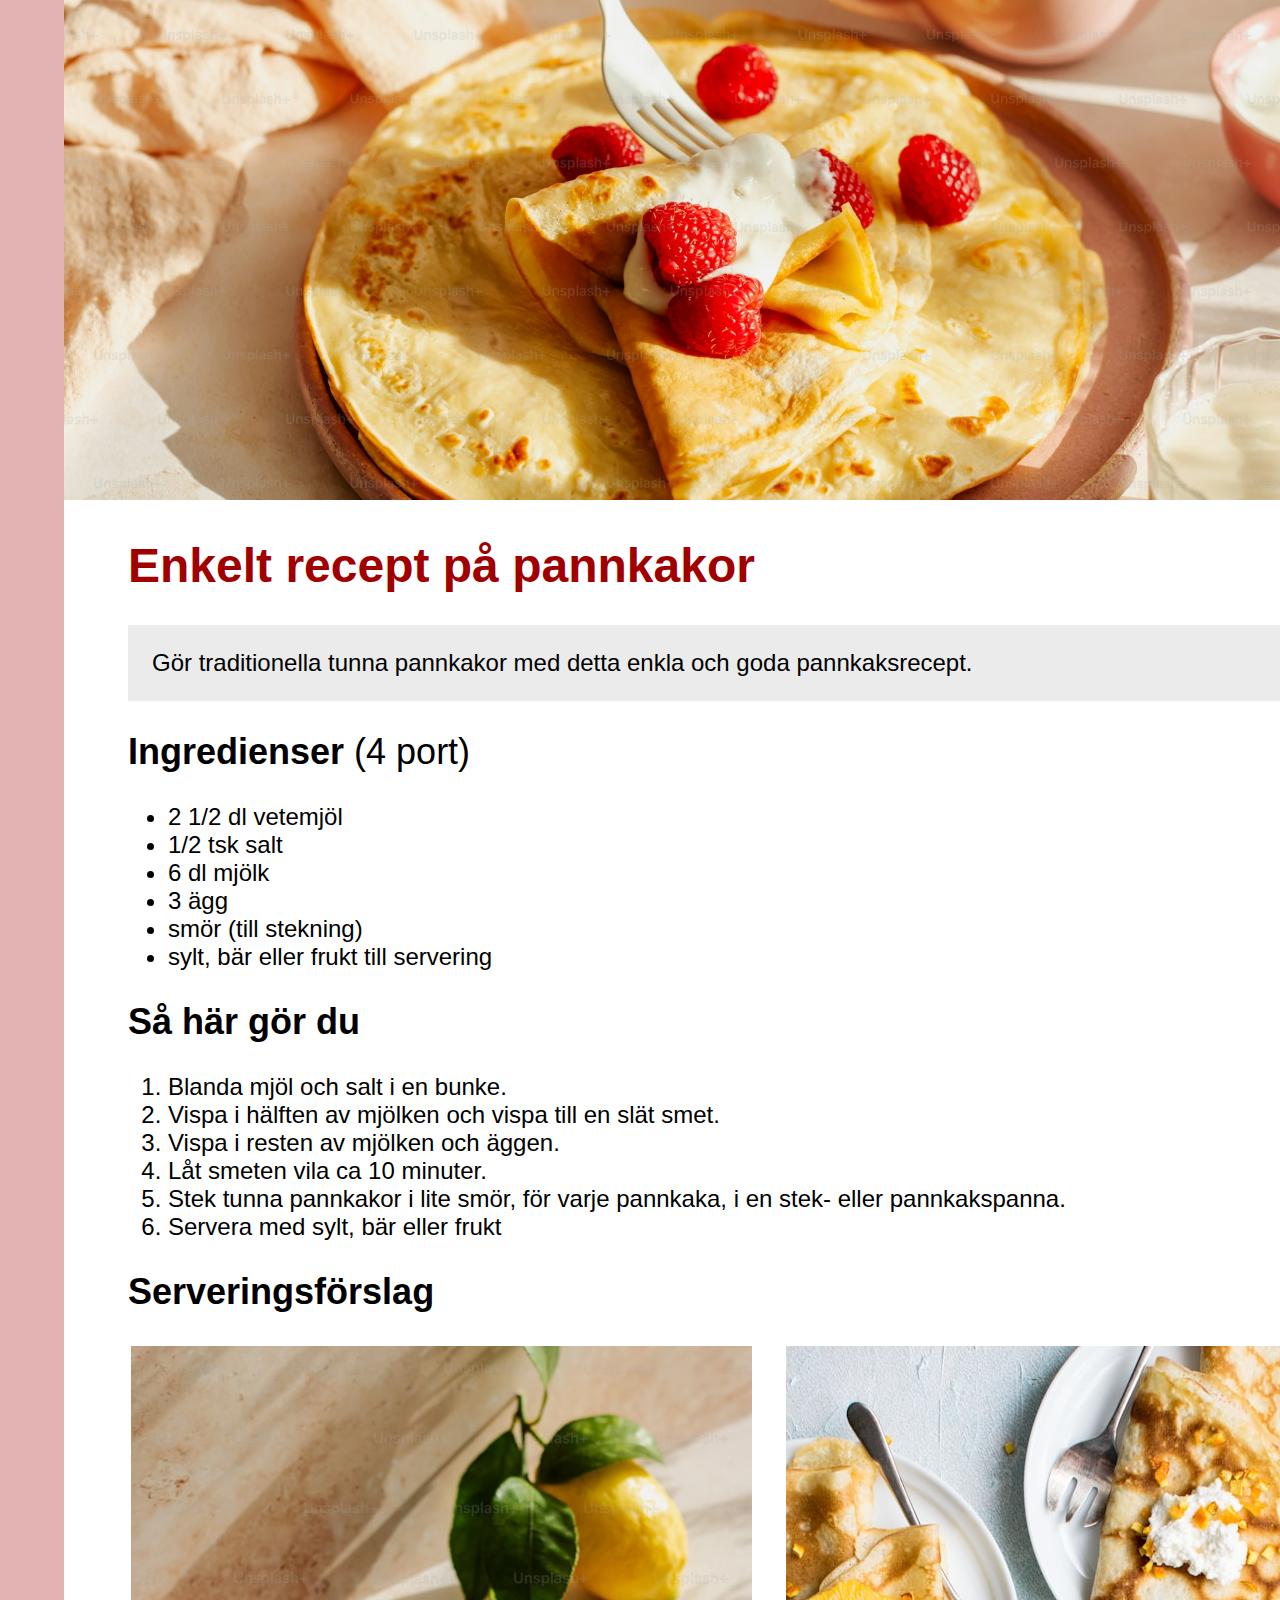
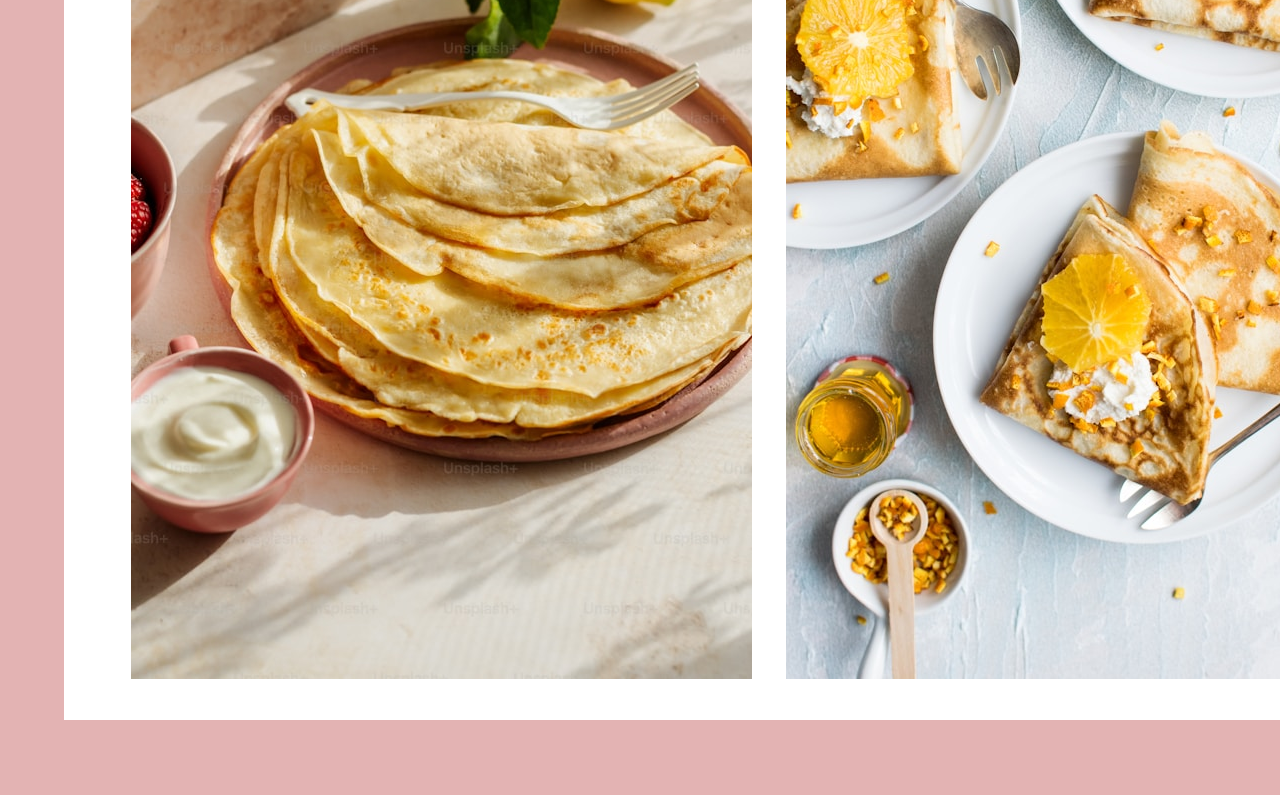
<file: index.html>
<!DOCTYPE html>
<html lang="en">
<head>
    <meta charset="UTF-8">
    <meta name="viewport" content="width=device-width, initial-scale=1.0">
    <title>Pankakor</title>

    <link href="css/app.css" rel="stylesheet">
</head>
<body>
    
    <div class="container">
        <img src="images/95bd14c6df095f9dbf4df15f8c7ab3ba0d597919.jpg" alt="header image" id="header-image">
    
        <div class="section">
            <h1 style="color: rgba(161, 0, 0, 1);">Enkelt recept på pannkakor</h1>

            <p style="padding: 24px; background-color: rgba(235, 235, 235, 1);">Gör traditionella tunna pannkakor med detta enkla och goda pannkaksrecept. </p>

            <h2>Ingredienser <span style="font-weight: 400;">(4 port)</span></h2>
            <ul>
                <li>2 1/2 dl vetemjöl</li>
                <li>1/2 tsk salt</li>
                <li>6 dl mjölk</li>
                <li>3 ägg</li>
                <li>smör (till stekning)</li>
                <li>sylt, bär eller frukt till servering</li>
            </ul>
        </div>

        <div class="section">
            <h2>Så här gör du</h2>
            <ol>
                <li> Blanda mjöl och salt i en bunke. </li>
                <li> Vispa i hälften av mjölken och vispa till en slät smet. </li>
                <li> Vispa i resten av mjölken och äggen. </li>
                <li> Låt smeten vila ca 10 minuter.</li>
                <li> Stek tunna pannkakor i lite smör, för varje pannkaka, i en stek- eller pannkakspanna.</li>
                <li> Servera med sylt, bär eller frukt</li>
            </ol>
        
        </div>
        
        <div class="section" style="padding-bottom: 32px;">
            <h2>Serveringsförslag</h2>

            <table>
                <tr>
                    <td><img src="images/968741c9106b48e3dbf2fc372582a9771186de19.jpg" alt="left image" class="image" style="padding-right: 15px;"></td>
                    <td><img src="images/e3465b83e7b6ac3fd00e07736d4f26f7f6315ce2.jpg" alt="right image" class="image" style="padding-left: 15px;"></td>
                </tr>
            </table>
            
        </div>

    </div> <!-- container -->

</body>
</html>
</file>
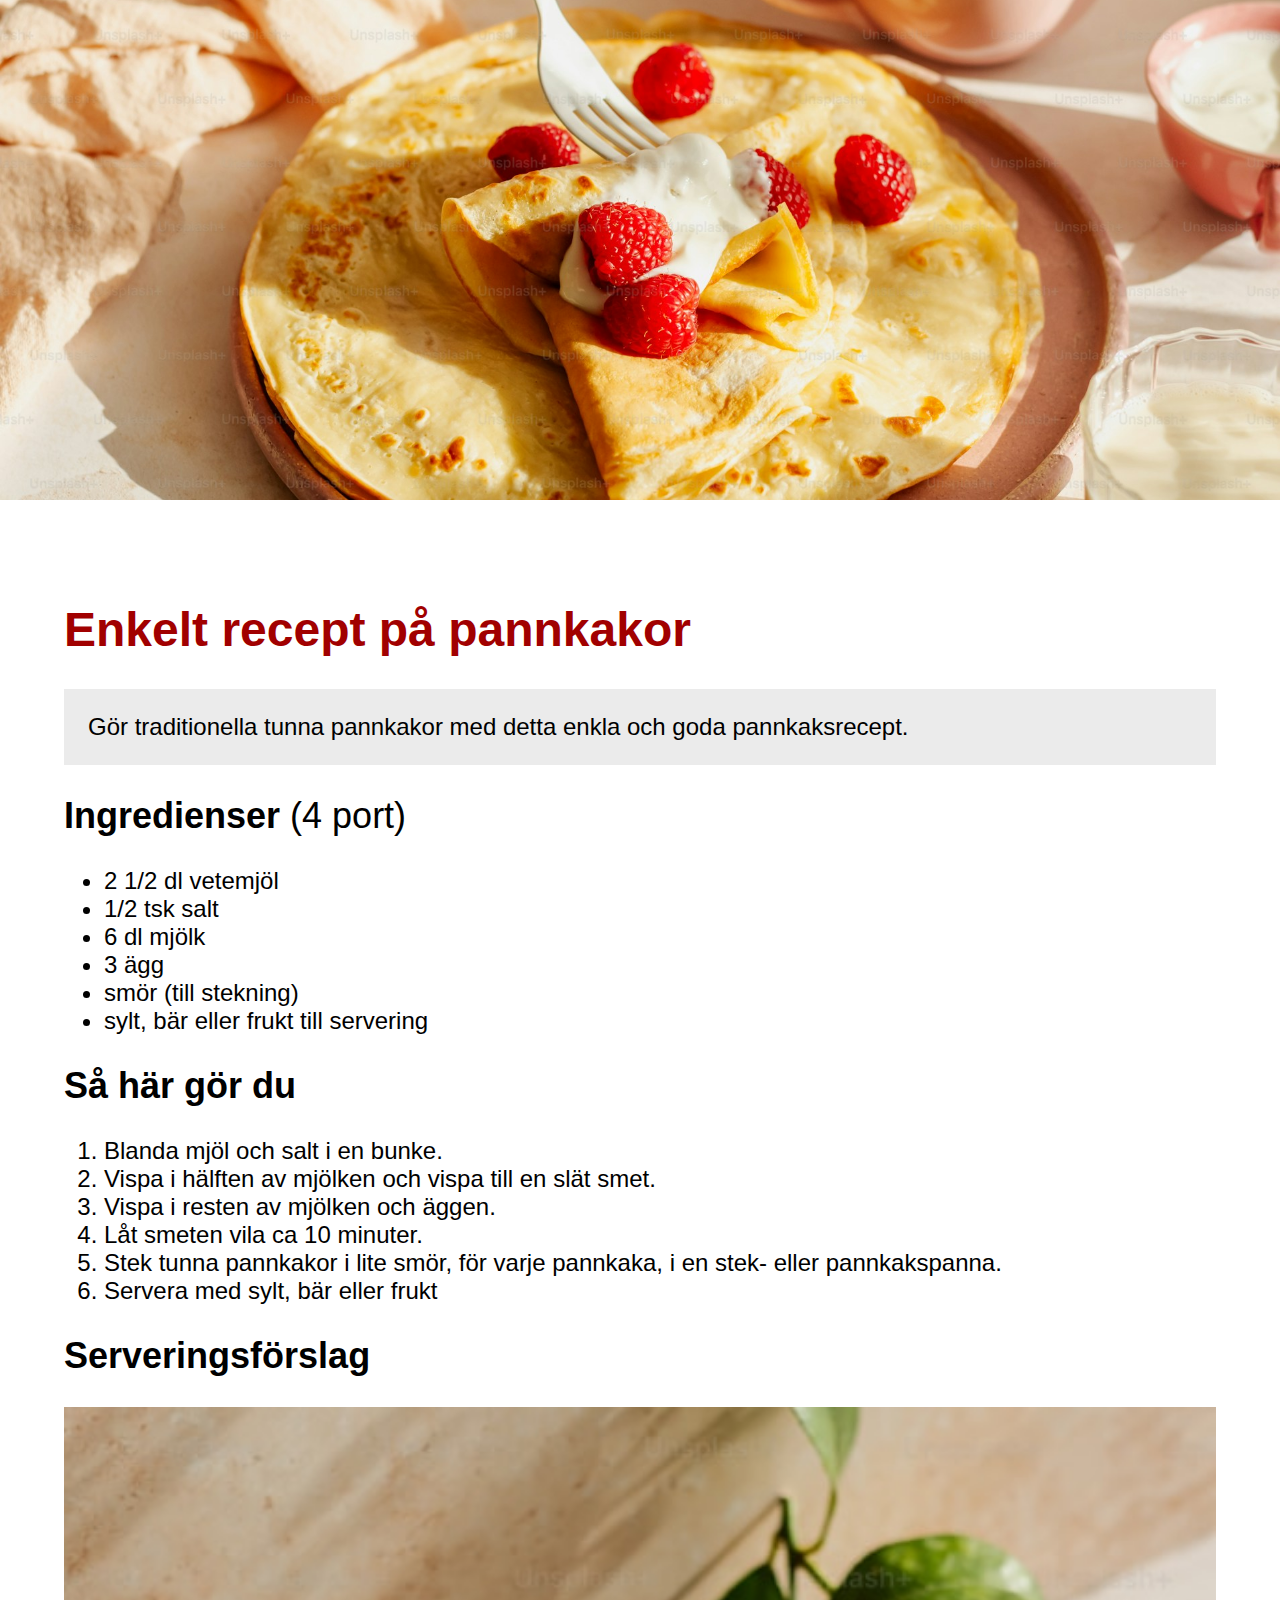
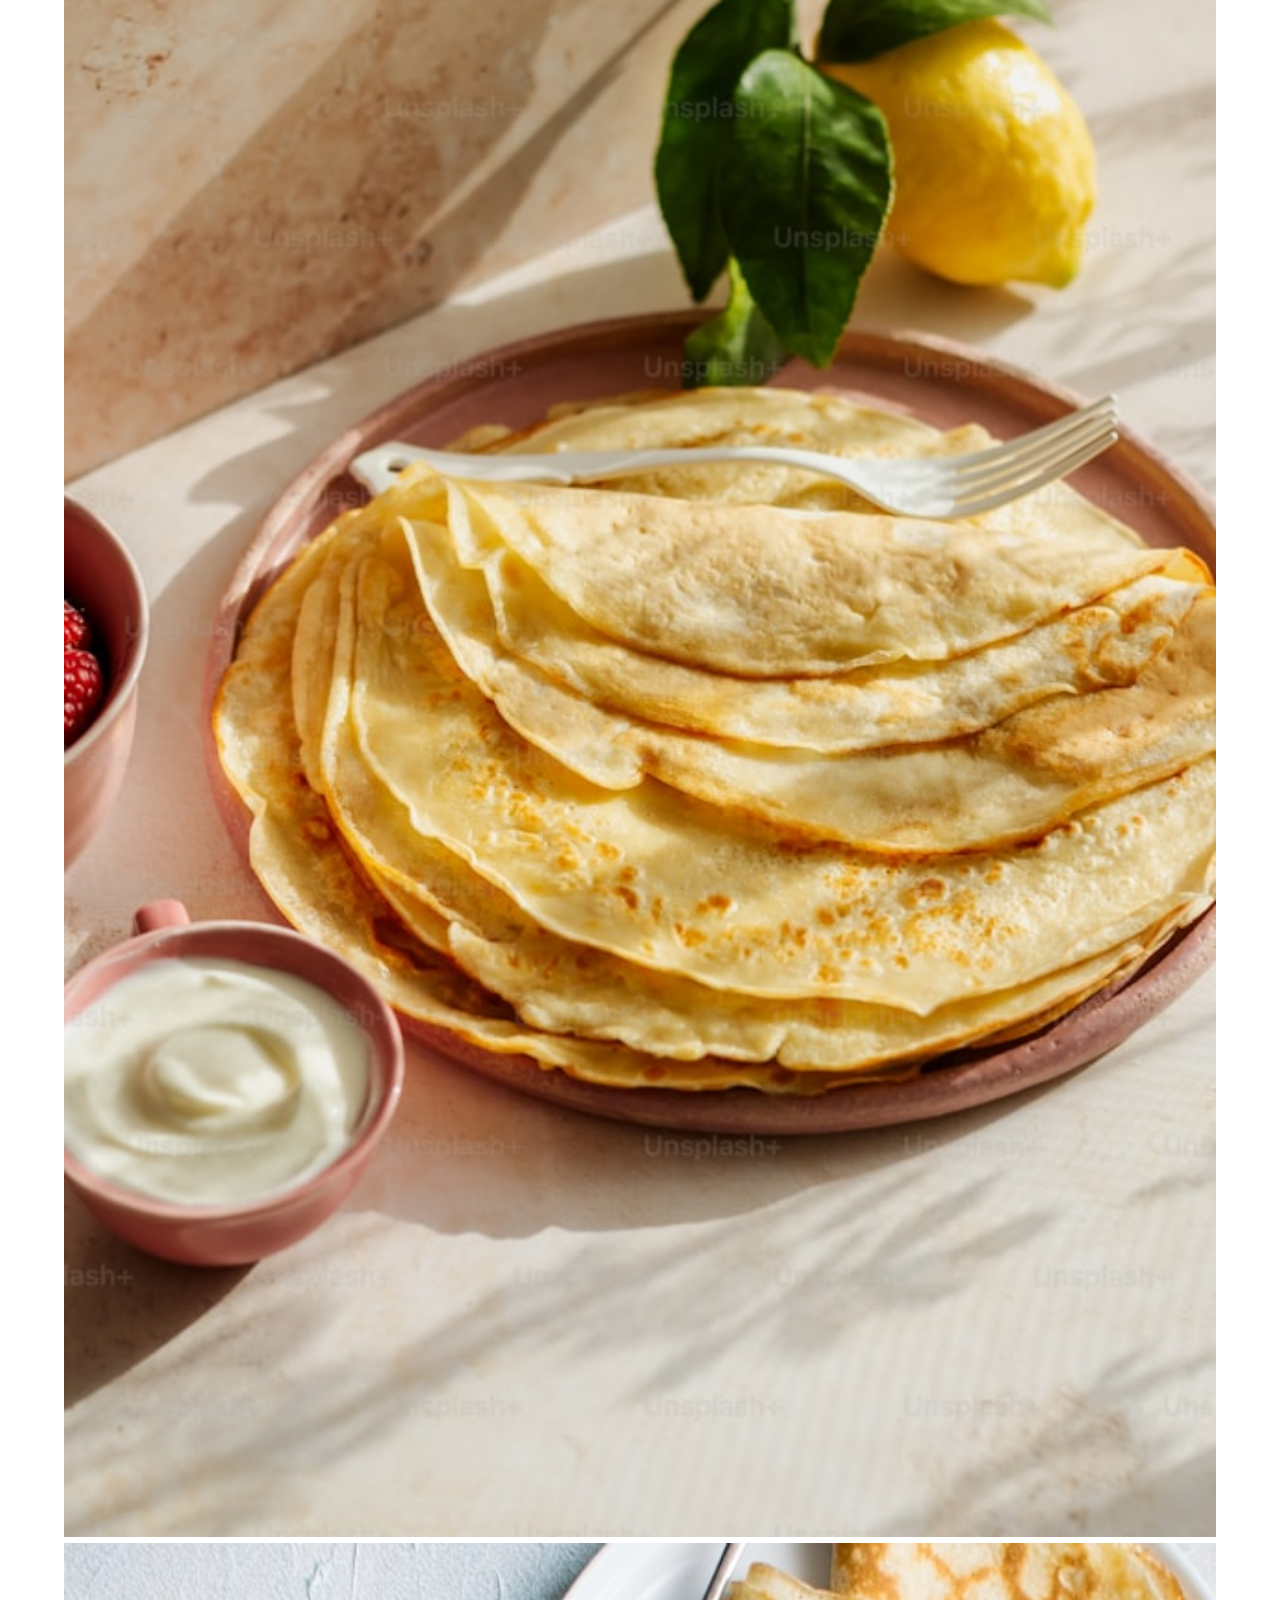
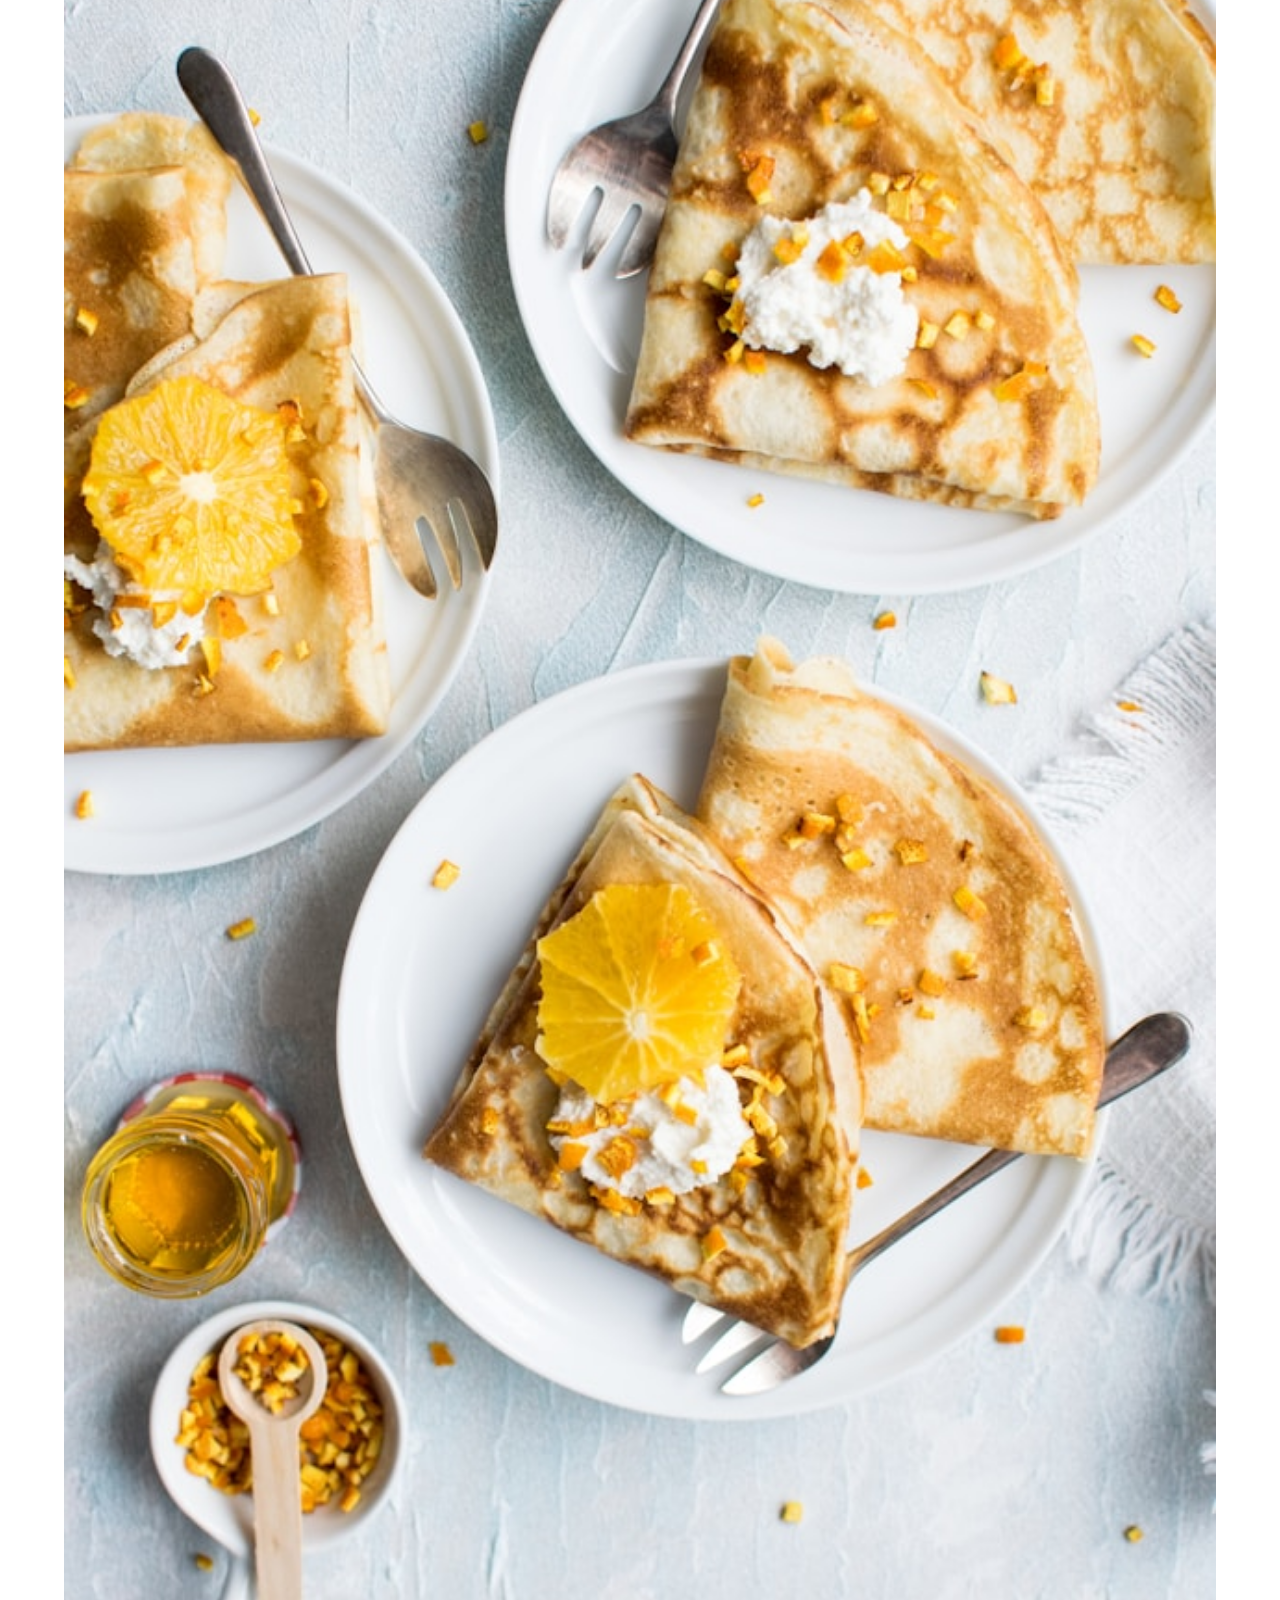
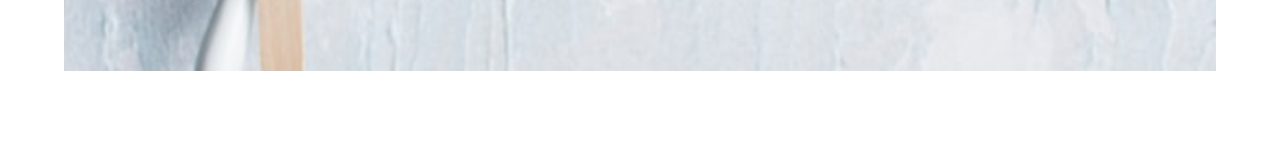
<file: index-mobile.html>
<!DOCTYPE html>
<html lang="en">
<head>
    <meta charset="UTF-8">
    <meta name="viewport" content="width=device-width, initial-scale=1.0">
    <title>Pankakor</title>

    <link href="https://cdn.jsdelivr.net/npm/bootstrap@5.3.6/dist/css/bootstrap.min.css" rel="stylesheet" integrity="sha384-4Q6Gf2aSP4eDXB8Miphtr37CMZZQ5oXLH2yaXMJ2w8e2ZtHTl7GptT4jmndRuHDT" crossorigin="anonymous">

    <link href="css/mobile.css" rel="stylesheet">
</head>
<body>
    
    <div class="container">
        <img src="images/95bd14c6df095f9dbf4df15f8c7ab3ba0d597919.jpg" alt="header image" id="header-image">
        
        <div class="main">
            <div class="">
                <h1 style="color: rgba(161, 0, 0, 1);">Enkelt recept på pannkakor</h1>

                <p style="padding: 24px; background-color: rgba(235, 235, 235, 1);">Gör traditionella tunna pannkakor med detta enkla och goda pannkaksrecept. </p>

                <h2>Ingredienser <span style="font-weight: 400;">(4 port)</span></h2>
                <ul>
                    <li>2 1/2 dl vetemjöl</li>
                    <li>1/2 tsk salt</li>
                    <li>6 dl mjölk</li>
                    <li>3 ägg</li>
                    <li>smör (till stekning)</li>
                    <li>sylt, bär eller frukt till servering</li>
                </ul>
            </div>

            <div class="">
                <h2>Så här gör du</h2>
                <ol>
                    <li> Blanda mjöl och salt i en bunke. </li>
                    <li> Vispa i hälften av mjölken och vispa till en slät smet. </li>
                    <li> Vispa i resten av mjölken och äggen. </li>
                    <li> Låt smeten vila ca 10 minuter.</li>
                    <li> Stek tunna pannkakor i lite smör, för varje pannkaka, i en stek- eller pannkakspanna.</li>
                    <li> Servera med sylt, bär eller frukt</li>
                </ol>
            
            </div>
            
            <div class="">
                <h2>Serveringsförslag</h2>

                <div class="row">
                    <div class="col">
                      <img src="images/968741c9106b48e3dbf2fc372582a9771186de19.jpg" alt="left image" class="img-fluid image">
                    </div>
                    <div class="col">
                        <img src="images/e3465b83e7b6ac3fd00e07736d4f26f7f6315ce2.jpg" alt="right image" class="img-fluid image">
                    </div>
                  </div>
                
            </div>
        </div> <!-- main -->
    </div> <!-- container -->

</body>
</html>
</file>
<file: css/app.css>
body{
    width: 100%;
    margin: 0px auto;
    padding: 0px 64px 64px 64px; /* top right bottom left */
    background: hsla(0, 100%, 32%, 0.3);
    font-family: Arial, sans-serif;
    font-size: 24px;
}

.container{
    width: 1280px;
    margin: 0px auto;
    background-color: white;
    padding: 0px;
}

#header-image{
    width: 100%;
    margin: 0px;
    height: 500px;
    object-fit: cover;
}

.section{
    padding: 0px 64px; 
    margin-bottom: 11px;
}
</file>
<file: css/mobile.css>
body{
    width: 100%;
    margin: 0px auto;
    /* padding: 0px 64px 64px 64px; */
    background: hsla(0, 100%, 32%, 0.3);
    font-family: Arial, sans-serif;
    font-size: 24px;
}

.container{
    background-color: white;
    padding: 0px;
}

#header-image{
    width: 100%;
    margin: 0px;
    height: 500px;
    object-fit: cover;
}

.main{
    padding: 64px;
}
/* .section{
    padding: 32px 64px 0px 64px; 
    margin-bottom: 11px;
} */

/* table, tr{
    width: 100%;
    border-collapse: collapse;
}
td{
    width: 50%;
} */

.image{
    width: 100%;
    object-fit: cover;
}
</file>
